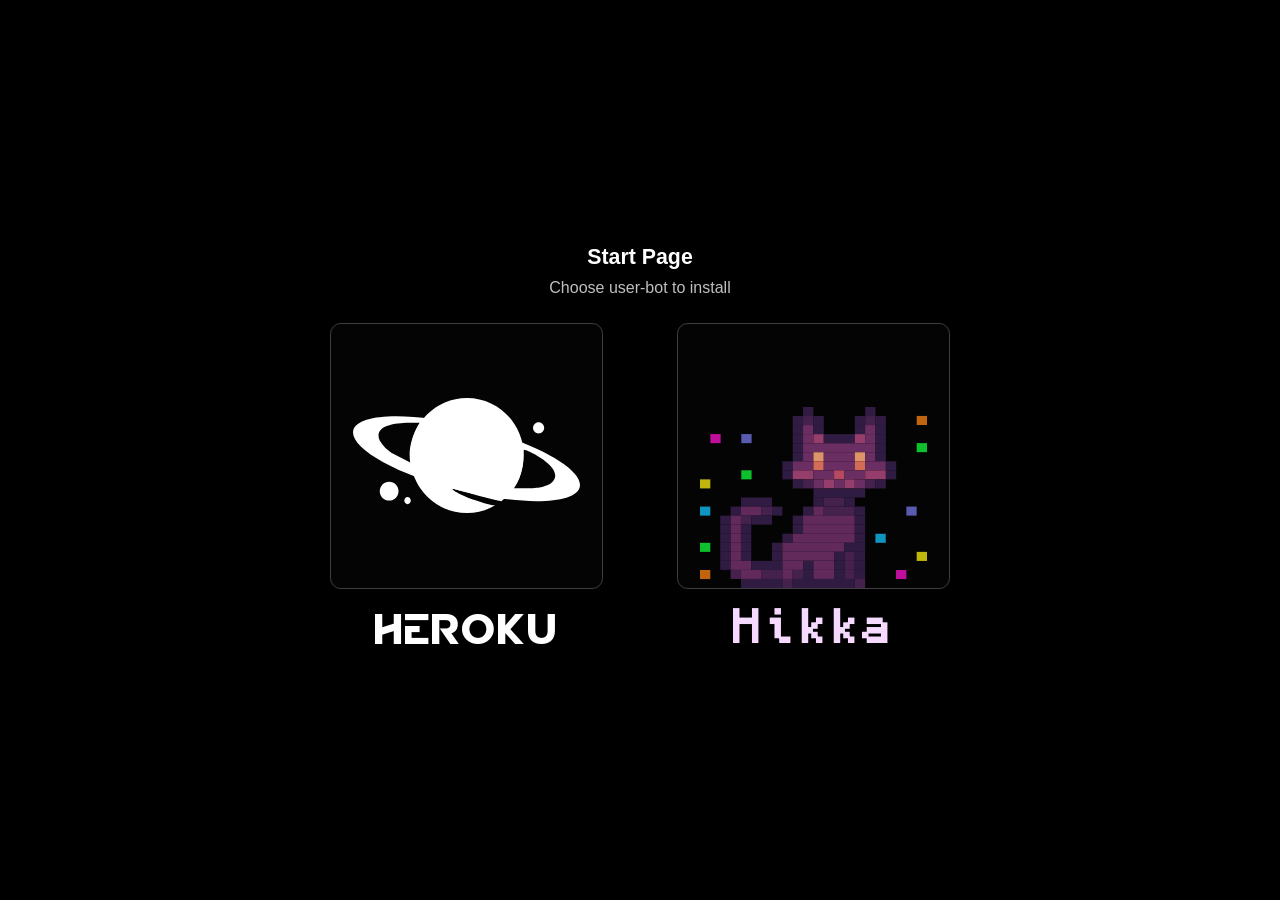
<file: index.html>
<!DOCTYPE html>
<html lang="en">
<head>
    <meta charset="UTF-8">
    <meta name="viewport" content="width=device-width, initial-scale=1.0">
    <link rel="stylesheet" href="styles.css">
    <title>Start-Page</title>
</head>
<body>
    <header>
        <h1 class="installation-title" language-data="installation-title">Start Page</h1>
        <p class="subtitle" language-data="choose-ub">Choose user-bot to install</p>
    </header>
    <nav>
        <div class="box-wrapper">
        <div class="heroku">
                <img class="heroku-logo" src="../Assets/svg/heroku-logo.svg" alt="heroku-logo">
            </div>
            <h2 class="heroku-title">Heroku</h2>
                </div>
            <div class="box-wrapper">
            <div class="hikka">
                <img class="hikka-logo" src="../Assets/svg/hikka.svg" alt="hikka-logo">
            </div>
            <h2 class="hikka-title">Hikka</h2>
            </div>
    </nav>
</body>
<script src="JS files/base.js"></script>
</html>
</file>
<file: styles.css>
@font-face {
    font-family: 'BABAPRO FONT';
    src: url('Assets/fonts/BabaPro-Bold.ttf') format('truetype');
}

@font-face {
    font-family: 'Monocraft';
    src: url('Assets/fonts/Monocraft.otf') format('opentype');
}

:root {
    --black: #000000;
    --white: #ffffff;
    --gray-light: #BFBFBF;
    --gray-dark: #404040;
    --violet-light: #F6D9FF;
    --bg-default: rgba(13, 13, 13, 0.36);
    --bg-hover-heroku: linear-gradient(226.56deg, rgba(124, 124, 124, 0.36) 0%, rgba(13, 13, 13, 0.36) 100%);
    --bg-hover-hikka: linear-gradient(226.56deg, rgba(97, 42, 90, 0.6) 0%, rgba(13, 13, 13, 0.36) 100%);
    --gap-small: 0.5vw;
    --gap-medium: 0.833vw;
    --gap-large: 2vw;
    --gap-nav: 5.729vw;
    --box-width: 21.354vw;
    --box-height: 20.78vw;
    --box-padding: 1.719vw;
    --font-main: 'Inter', sans-serif;
    --font-heroku: 'BABAPRO FONT', sans-serif;
    --font-hikka: 'Monocraft', sans-serif;
    --radius-main: 0.833vw;
    --transition: 300ms ease;
}

* {
    margin: 0;
    padding: 0;
    box-sizing: border-box;
    user-select: none;
}

body {
    background: var(--black);
    min-height: 100vh;
    font-family: Arial, sans-serif;
    color: var(--white);
    display: flex;
    flex-direction: column;
    align-items: center;
    justify-content: center;
    gap: var(--gap-large);
}

header {
    display: flex;
    flex-direction: column;
    align-items: center;
    gap: var(--gap-small);
}

nav {
    display: flex;
    flex-direction: row;
    align-items: flex-start;
    gap: var(--gap-nav);
}

.box-wrapper {
    display: flex;
    flex-direction: column;
    align-items: center;
    gap: var(--gap-medium);
    transition: transform var(--transition);
}

.box-wrapper:hover {
    transform: translateY(-0.833vw);
}

.installation-title {
    font-family: var(--font-main);
    font-weight: 700;
    font-size: 1.667vw;
    line-height: 2.031vw;
    color: var(--white);
    text-align: center;
}

.subtitle {
    font-family: var(--font-main);
    font-weight: 500;
    font-size: 1.25vw;
    line-height: 1.51vw;
    color: var(--gray-light);
    text-align: center;
}

.heroku {
    box-sizing: border-box;
    display: flex;
    flex-direction: column;
    justify-content: center;
    align-items: center;
    padding: var(--box-padding);
    width: var(--box-width);
    height:var(--box-height);
    background: var(--bg-default);
    border: 1px solid var(--gray-dark);
    border-radius: var(--radius-main);
}

.heroku:hover {
    background: var(--bg-hover-heroku);
}

.heroku-logo {
    width: 100%;
    height: auto;
    max-height: 100%;
}

.heroku-title {
    font-family: var(--font-heroku);
    font-weight: 700;
    font-size: 3.333vw;
    line-height: 1.3;
    text-align: center;
    color: var(--white);
}

.hikka {
    box-sizing: border-box;
    display: flex;
    flex-direction: column;
    justify-content: flex-end;
    align-items: center;
    padding: 0 var(--box-padding);
    width: var(--box-width);
    height: var(--box-height);
    background: var(--bg-default);
    border: 1px solid var(--gray-dark);
    border-radius: var(--radius-main);
}

.hikka:hover {
    background: var(--bg-hover-hikka);
}

.hikka-logo {
    width: 100%;
    height: auto;
    max-height: 100%;
}

.hikka-title {
    font-family: var(--font-hikka);
    font-weight: 700;
    font-size: 3.333vw;
    line-height: 1.3;
    text-align: center;
    letter-spacing: 0.1em;
    color: var(--violet-light);
}
</file>
